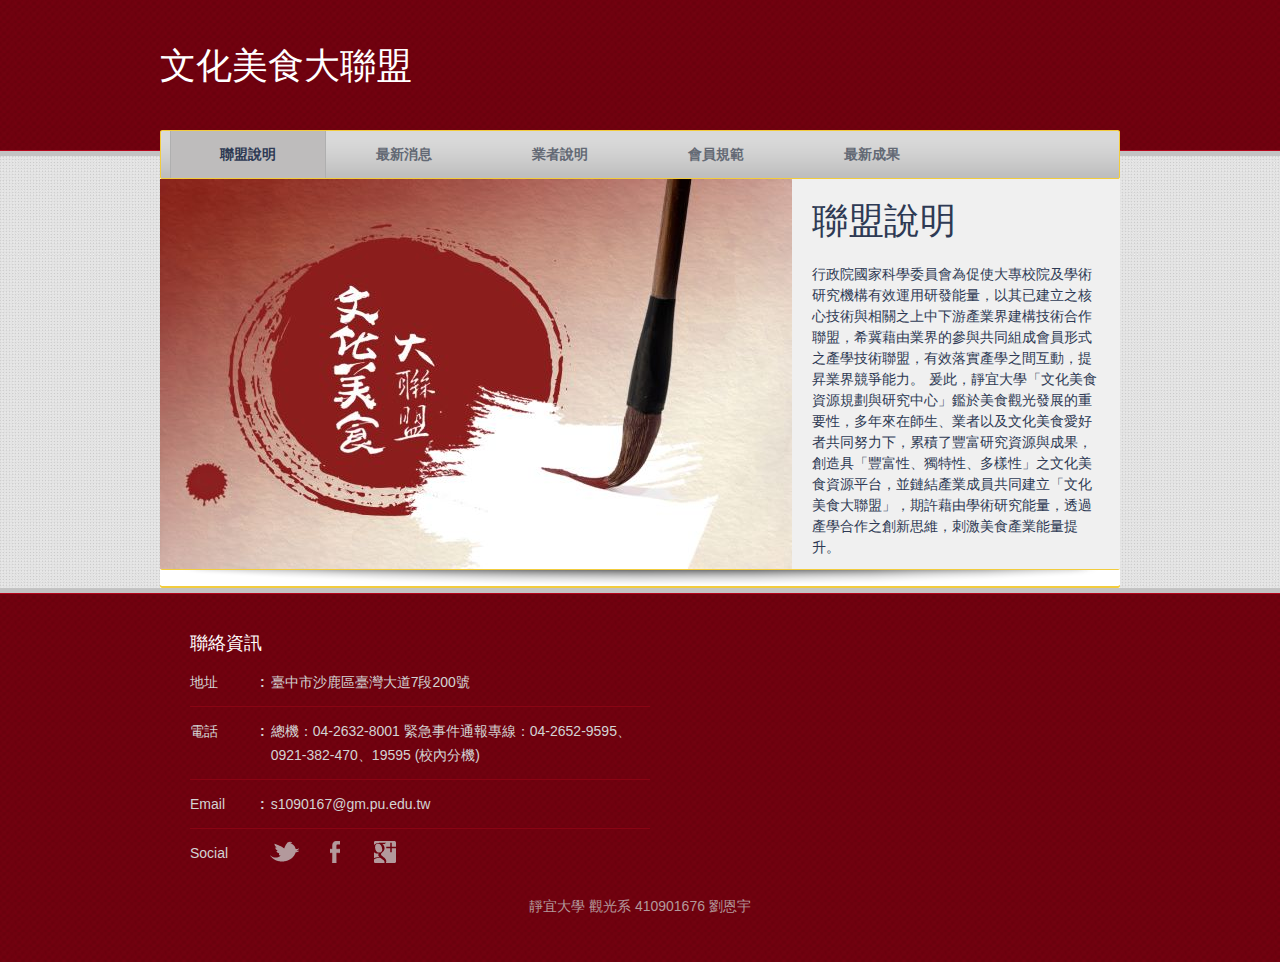
<file: index.html>
<!DOCTYPE html>
<!-- Website template by freewebsitetemplates.com -->
<html>
<head>
	<meta charset="UTF-8">
	<title>文化美食大聯盟</title>
	<link rel="stylesheet" href="css/style.css" type="text/css">
</head>
<body>
	<div id="page">
		<div id="header">
			<div class="background">
				<h1 id="logo"> <a href="index.html">文化美食大聯盟</a> </h1>
				<div id="navigation">
					<ul>
						<li class="selected">
							<a href="index.html">聯盟說明</a>
						</li>
						<li>
							<a href="news.html">最新消息</a>
						</li>
						<li>
							<a href="members.html">業者說明</a>
						</li>
						<li>
							<a href="rules.html">會員規範</a>
						</li>
						<li>
							<a href="works.html">最新成果</a>
						</li>
					</ul>
				</div>
			</div>
		</div>
		<div id="contents">
			<div id="adbox">
				<div>
					<img src="index.jpg" alt="Img" height="390" width="632">
					<h1>聯盟說明</h1>
					<h4>行政院國家科學委員會為促使大專校院及學術研究機構有效運用研發能量，以其已建立之核心技術與相關之上中下游產業界建構技術合作聯盟，希冀藉由業界的參與共同組成會員形式之產學技術聯盟，有效落實產學之間互動，提昇業界競爭能力。 

                    爰此，靜宜大學「文化美食資源規劃與研究中心」鑑於美食觀光發展的重要性，多年來在師生、業者以及文化美食愛好者共同努力下，累積了豐富研究資源與成果，創造具「豐富性、獨特性、多樣性」之文化美食資源平台，並鏈結產業成員共同建立「文化美食大聯盟」，期許藉由學術研究能量，透過產學合作之創新思維，刺激美食產業能量提升。
                    </h4>
					
				</div>
			</div>
		<div id="footer">
			<div class="background">
				<div class="body">
					<div class="section">
						<h3>聯絡資訊</h3>
						<ul>
							<li>
								<span>地址</span><strong>:</strong>
								<p>
									臺中市沙鹿區臺灣大道7段200號
								</p>
							</li>
							<li>
								<span>電話</span><strong>:</strong>
								<p>
									總機：04-2632-8001 
                                    緊急事件通報專線：04-2652-9595、0921-382-470、19595 (校內分機)
								</p>
							</li>
							<li>
								<span>Email</span><strong>:</strong>
								<p>
									s1090167@gm.pu.edu.tw
								</p>
							</li>
							<li>
								<span>Social</span><a href="#" target="_blank" class="twitter"></a><a href="#" target="_blank" class="facebook"></a><a href="#" target="_blank" class="googleplus"></a>
							</li>
						</ul>
					</div>
					<p style="color: #b3999c;" id="footnote" >
						 靜宜大學 觀光系 410901676 劉恩宇
					</p>
				</div>
			</div>
		</div>
	</div>
</body>
</html>
</file>
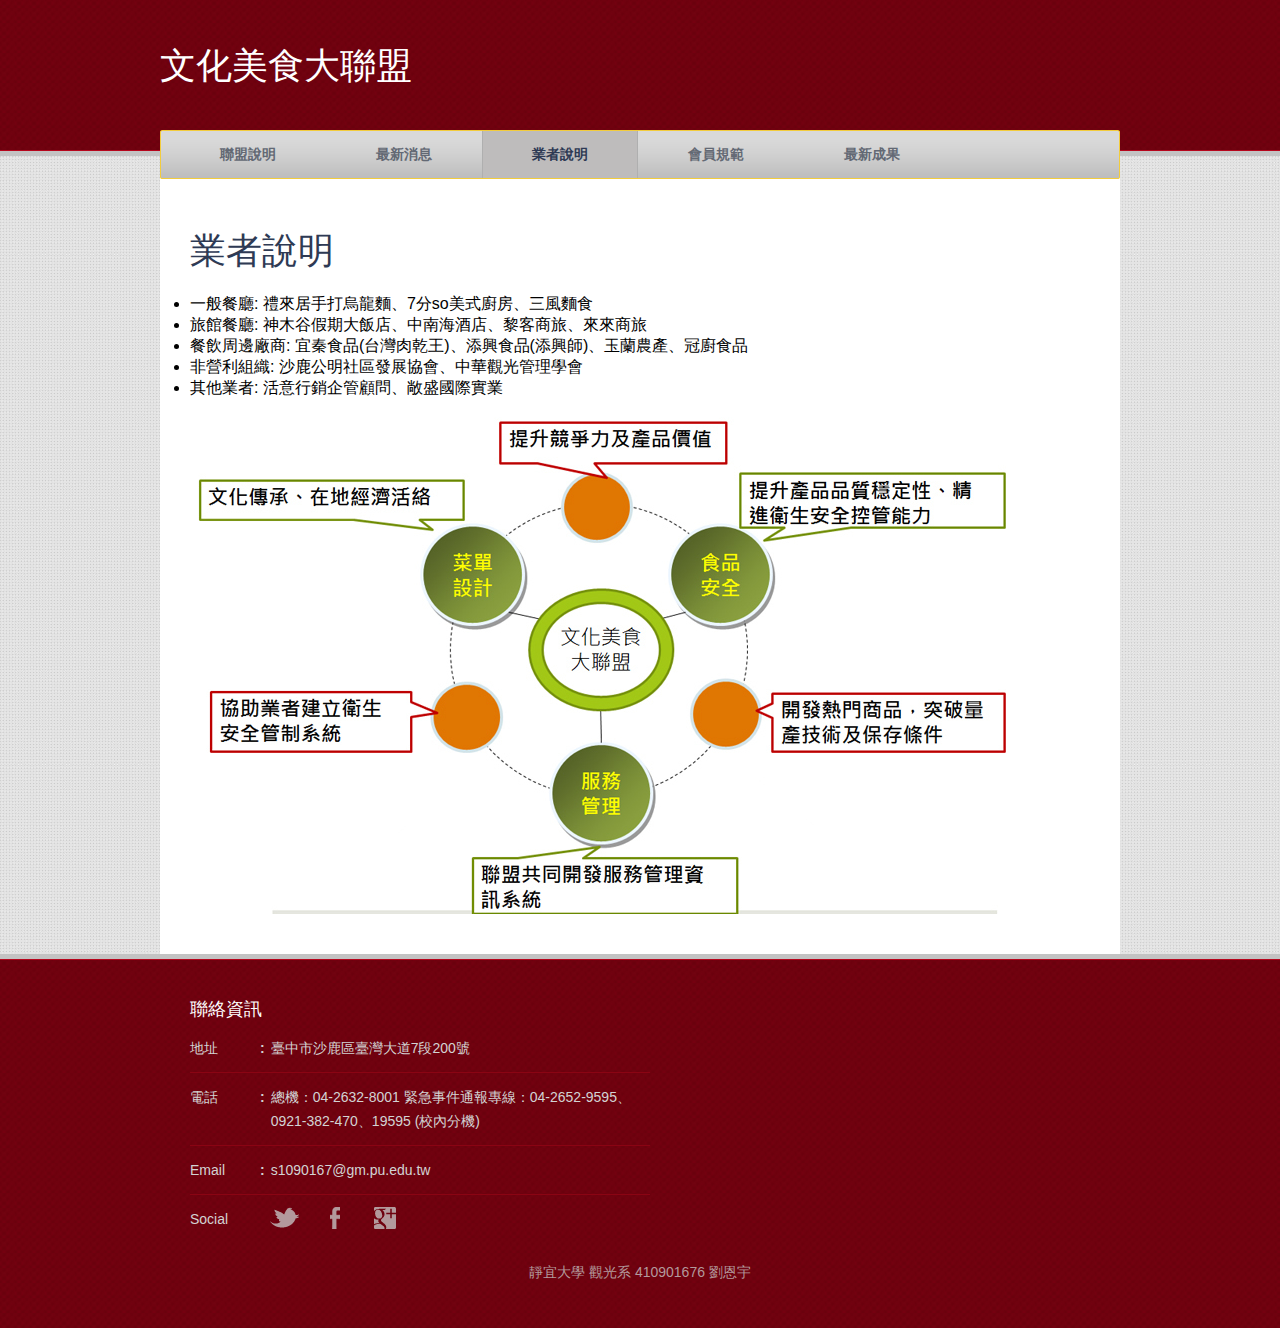
<file: members.html>
<!DOCTYPE html>
<!-- Website template by freewebsitetemplates.com -->
<html>
<head>
	<meta charset="UTF-8">
	<title>文化美食大聯盟</title>
	<link rel="stylesheet" href="css/style.css" type="text/css">
</head>
<body>
	<div id="page">
		<div id="header">
			<div class="background">
				<h1 id="logo"> <a href="index.html">文化美食大聯盟</a> </h1>
				<div id="navigation">
					<ul>
						<li>
							<a href="index.html">聯盟說明</a>
						</li>
						<li>
							<a href="news.html">最新消息</a>
						</li>
						<li class="selected">
							<a href="members.html">業者說明</a>
						</li>
						<li>
							<a href="rules.html">會員規範</a>
						</li>
						<li>
							<a href="works.html">最新成果</a>
						</li>
					</ul>
				</div>
			</div>
		</div>
		<div id="contents">
			<div id="services">
				<h1>業者說明</h1>
				<li>一般餐廳: 禮來居手打烏龍麵、7分so美式廚房、三風麵食</li>

				<li>旅館餐廳: 神木谷假期大飯店、中南海酒店、黎客商旅、來來商旅</li>

				<li>餐飲周邊廠商: 宜秦食品(台灣肉乾王)、添興食品(添興師)、玉蘭農產、冠廚食品</li>

				<li>非營利組織: 沙鹿公明社區發展協會、中華觀光管理學會</li>

				<li>其他業者: 活意行銷企管顧問、敞盛國際實業</li>
				<br><img src="purpose.jpg">
<br><br><br>
			<div id="footer">
			<div class="background">
				<div class="body">
					<div class="section">
						<h3>聯絡資訊</h3>
						<ul>
							<li>
								<span>地址</span><strong>:</strong>
								<p>
									臺中市沙鹿區臺灣大道7段200號
								</p>
							</li>
							<li>
								<span>電話</span><strong>:</strong>
								<p>
									總機：04-2632-8001 
                                    緊急事件通報專線：04-2652-9595、0921-382-470、19595 (校內分機)
								</p>
							</li>
							<li>
								<span>Email</span><strong>:</strong>
								<p>
									s1090167@gm.pu.edu.tw
								</p>
							</li>
							<li>
								<span>Social</span><a href="#" target="_blank" class="twitter"></a><a href="#" target="_blank" class="facebook"></a><a href="#" target="_blank" class="googleplus"></a>
							</li>
						</ul>
					</div>
					<p style="color: #b3999c;" id="footnote" >
						 靜宜大學 觀光系 410901676 劉恩宇
					</p>
				</div>
			</div>
		</div>
	</div>
</body>
</html>
</file>
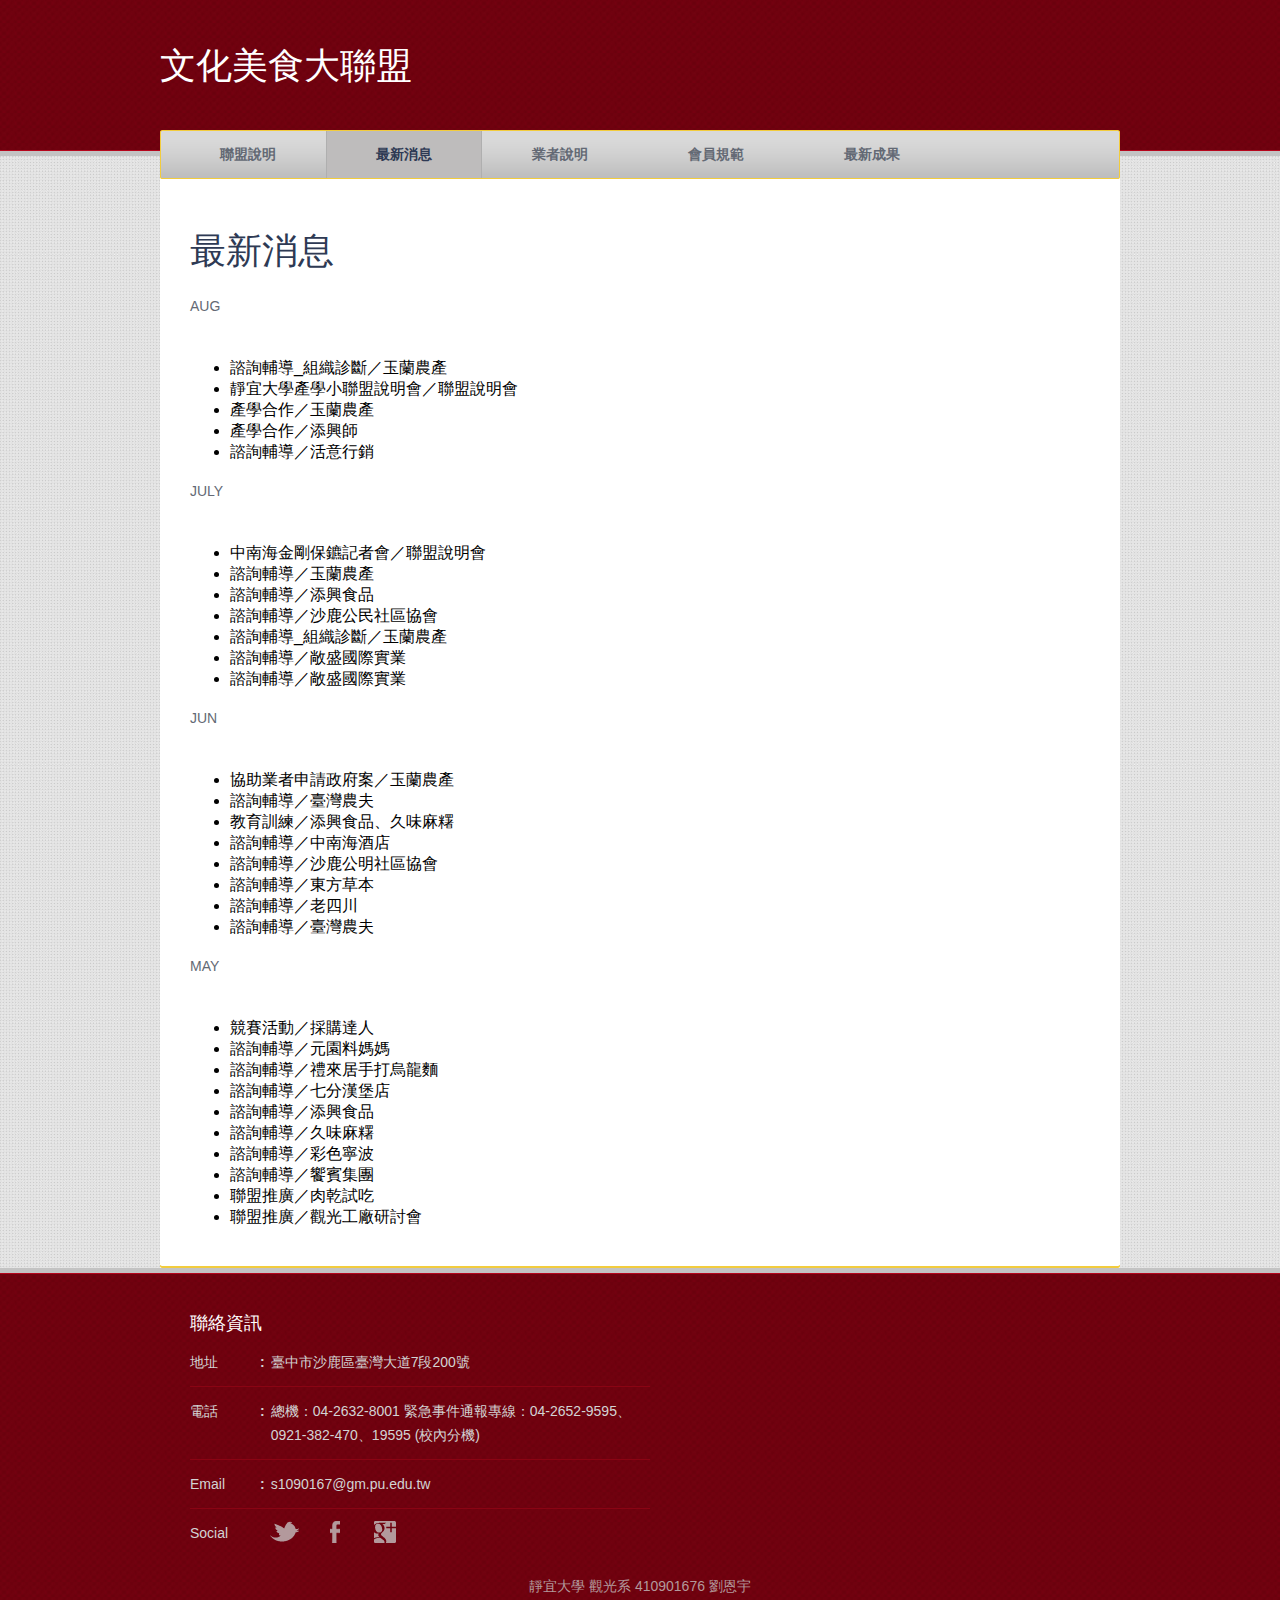
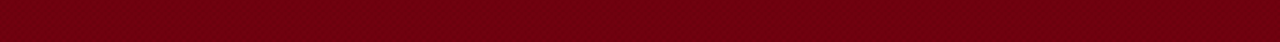
<file: news.html>
<!DOCTYPE html>
<!-- Website template by freewebsitetemplates.com -->
<html>
<head>
	<meta charset="UTF-8">
	<title>文化美食大聯盟</title>
	<link rel="stylesheet" href="css/style.css" type="text/css">
</head>
<body>
	<div id="page">
		<div id="header">
			<div class="background">
				<h1 id="logo"> <a href="index.html">文化美食大聯盟</a> </h1>
				<div id="navigation">
					<ul>
						<li>
							<a href="index.html">聯盟說明</a>
						</li>
						<li class="selected">
							<a href="news.html">最新消息</a>
						</li>
						<li>
							<a href="members.html">業者說明</a>
						</li>
						<li>
							<a href="rules.html">會員規範</a>
						</li>
						<li>
							<a href="works.html">最新成果</a>
						</li>
					</ul>
				</div>
			</div>
		</div>
		<div id="contents">
			<div id="rate">
				<h1>最新消息</h1>
					<p>AUG</p><ul>
					<li>諮詢輔導_組織診斷／玉蘭農產 </li>
					<li>靜宜大學產學小聯盟說明會／聯盟說明會 </li>
					<li>產學合作／玉蘭農產 </li>
					<li>產學合作／添興師 </li>
					<li>諮詢輔導／活意行銷</li>
				</ul>

					<p>JULY</p><ul>

					<li>中南海金剛保鑣記者會／聯盟說明會 </li>
					<li>諮詢輔導／玉蘭農產 </li>
					<li>諮詢輔導／添興食品 </li>
					<li>諮詢輔導／沙鹿公民社區協會 </li>
					<li>諮詢輔導_組織診斷／玉蘭農產</li> 
					<li>諮詢輔導／敞盛國際實業 </li>
					<li>諮詢輔導／敞盛國際實業</li>
				</ul>
					<p>JUN</p><ul>

					<li>協助業者申請政府案／玉蘭農產 </li>
					<li>諮詢輔導／臺灣農夫 </li>
					<li>教育訓練／添興食品、久味麻糬</li> 
					<li>諮詢輔導／中南海酒店 </li>
					<li>諮詢輔導／沙鹿公明社區協會</li> 
					<li>諮詢輔導／東方草本 </li>
					<li>諮詢輔導／老四川 </li>
					<li>諮詢輔導／臺灣農夫</li>
				</ul>
					<p>MAY</p><ul>

					<li>競賽活動／採購達人 </li>
					<li>諮詢輔導／元園料媽媽</li>
					<li>諮詢輔導／禮來居手打烏龍麵</li>
					<li>諮詢輔導／七分漢堡店 </li>
					<li>諮詢輔導／添興食品</li>
					<li>諮詢輔導／久味麻糬 </li>
					<li>諮詢輔導／彩色寧波 </li>
					<li>諮詢輔導／饗賓集團 </li>
					<li>聯盟推廣／肉乾試吃 </li>
					<li>聯盟推廣／觀光工廠研討會</li>
				</ul>
		</div>
		<div id="footer">
			<div class="background">
				<div class="body">
					<div class="section">
						<h3>聯絡資訊</h3>
						<ul>
							<li>
								<span>地址</span><strong>:</strong>
								<p>
									臺中市沙鹿區臺灣大道7段200號
								</p>
							</li>
							<li>
								<span>電話</span><strong>:</strong>
								<p>
									總機：04-2632-8001 
                                    緊急事件通報專線：04-2652-9595、0921-382-470、19595 (校內分機)
								</p>
							</li>
							<li>
								<span>Email</span><strong>:</strong>
								<p>
									s1090167@gm.pu.edu.tw
								</p>
							</li>
							<li>
								<span>Social</span><a href="#"  class="twitter"></a><a href="#"  class="facebook"></a><a href="#"  class="googleplus"></a>
							</li>
						</ul>
					</div>
					<p style="color: #b3999c;" id="footnote" >
						 靜宜大學 觀光系 410901676 劉恩宇
					</p>
				</div>
			</div>
		</div>
	</div>
</body>
</html>
</file>
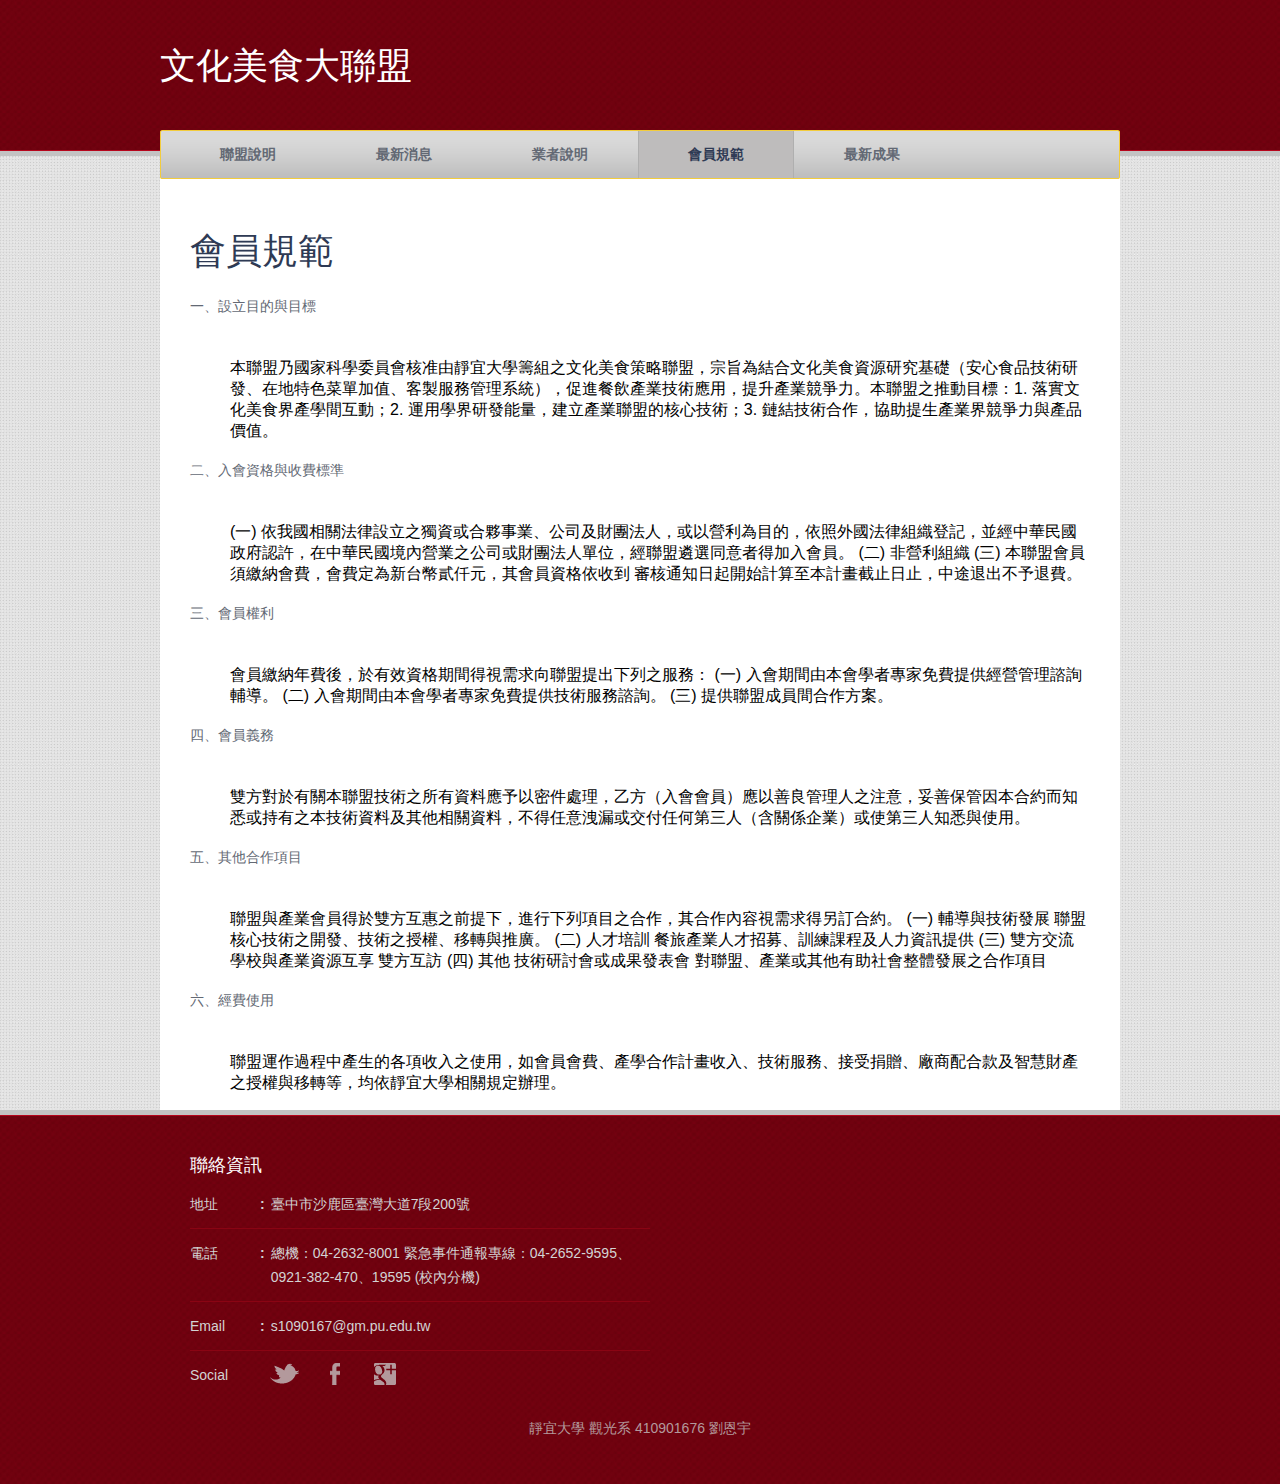
<file: rules.html>
<!DOCTYPE html>
<!-- Website template by freewebsitetemplates.com -->
<html>
<head>
	<meta charset="UTF-8">
	<title>文化美食大聯盟</title>
	<link rel="stylesheet" href="css/style.css" type="text/css">
</head>
<body>
	<div id="page">
		<div id="header">
			<div class="background">
				<h1 id="logo"> <a href="index.html">文化美食大聯盟</a> </h1>
				<div id="navigation">
					<ul>
						<li>
							<a href="index.html">聯盟說明</a>
						</li>
						<li>
							<a href="news.html">最新消息</a>
						</li>
						<li>
							<a href="members.html">業者說明</a>
						</li>
						<li class="selected">
							<a href="rules.html">會員規範</a>
						</li>
						<li>
							<a href="works.html">最新成果</a>
						</li>
					</ul>
				</div>
			</div>
		</div>
		<div id="contents">
			<div id="services">
				<h1>會員規範</h1>
				<p>一、設立目的與目標</p><ul>

   					本聯盟乃國家科學委員會核准由靜宜大學籌組之文化美食策略聯盟，宗旨為結合文化美食資源研究基礎（安心食品技術研發、在地特色菜單加值、客製服務管理系統），促進餐飲產業技術應用，提升產業競爭力。本聯盟之推動目標：1. 落實文化美食界產學間互動；2. 運用學界研發能量，建立產業聯盟的核心技術；3. 鏈結技術合作，協助提生產業界競爭力與產品價值。
   				</ul>

 

				<p>二、入會資格與收費標準</p><ul>

					(一)  依我國相關法律設立之獨資或合夥事業、公司及財團法人，或以營利為目的，依照外國法律組織登記，並經中華民國政府認許，在中華民國境內營業之公司或財團法人單位，經聯盟遴選同意者得加入會員。 
					(二)  非營利組織 
					(三)  本聯盟會員須繳納會費，會費定為新台幣貳仟元，其會員資格依收到 
					審核通知日起開始計算至本計畫截止日止，中途退出不予退費。
				</ul>
					 

			    <p>三、會員權利</p><ul>

					會員繳納年費後，於有效資格期間得視需求向聯盟提出下列之服務： 
					(一) 入會期間由本會學者專家免費提供經營管理諮詢輔導。 
					(二) 入會期間由本會學者專家免費提供技術服務諮詢。 
					(三) 提供聯盟成員間合作方案。
				</ul>
					 

				<p>四、會員義務</p><ul>

					雙方對於有關本聯盟技術之所有資料應予以密件處理，乙方（入會會員）應以善良管理人之注意，妥善保管因本合約而知悉或持有之本技術資料及其他相關資料，不得任意洩漏或交付任何第三人（含關係企業）或使第三人知悉與使用。
				</ul>
					 

				<p>五、其他合作項目</p><ul>

					聯盟與產業會員得於雙方互惠之前提下，進行下列項目之合作，其合作內容視需求得另訂合約。 
					(一) 輔導與技術發展 
					聯盟核心技術之開發、技術之授權、移轉與推廣。 
					(二) 人才培訓 
					餐旅產業人才招募、訓練課程及人力資訊提供 
					(三) 雙方交流

					學校與產業資源互享
					雙方互訪
					(四) 其他

					技術研討會或成果發表會
					對聯盟、產業或其他有助社會整體發展之合作項目
					</ul>

				<p>六、經費使用</p><ul>

					聯盟運作過程中產生的各項收入之使用，如會員會費、產學合作計畫收入、技術服務、接受捐贈、廠商配合款及智慧財產之授權與移轉等，均依靜宜大學相關規定辦理。 
					</ul>
			<div id="footer">
			<div class="background">
				<div class="body">
					<div class="section">
						<h3>聯絡資訊</h3>
						<ul>
							<li>
								<span>地址</span><strong>:</strong>
								<p>
									臺中市沙鹿區臺灣大道7段200號
								</p>
							</li>
							<li>
								<span>電話</span><strong>:</strong>
								<p>
									總機：04-2632-8001 
                                    緊急事件通報專線：04-2652-9595、0921-382-470、19595 (校內分機)
								</p>
							</li>
							<li>
								<span>Email</span><strong>:</strong>
								<p>
									s1090167@gm.pu.edu.tw
								</p>
							</li>
							<li>
								<span>Social</span><a href="#" target="_blank" class="twitter"></a><a href="#" target="_blank" class="facebook"></a><a href="#" target="_blank" class="googleplus"></a>
							</li>
						</ul>
					</div>
					<p style="color: #b3999c;" id="footnote" >
						 靜宜大學 觀光系 410901676 劉恩宇
					</p>
				</div>
			</div>
		</div>
	</div>
</body>
</html>
</file>
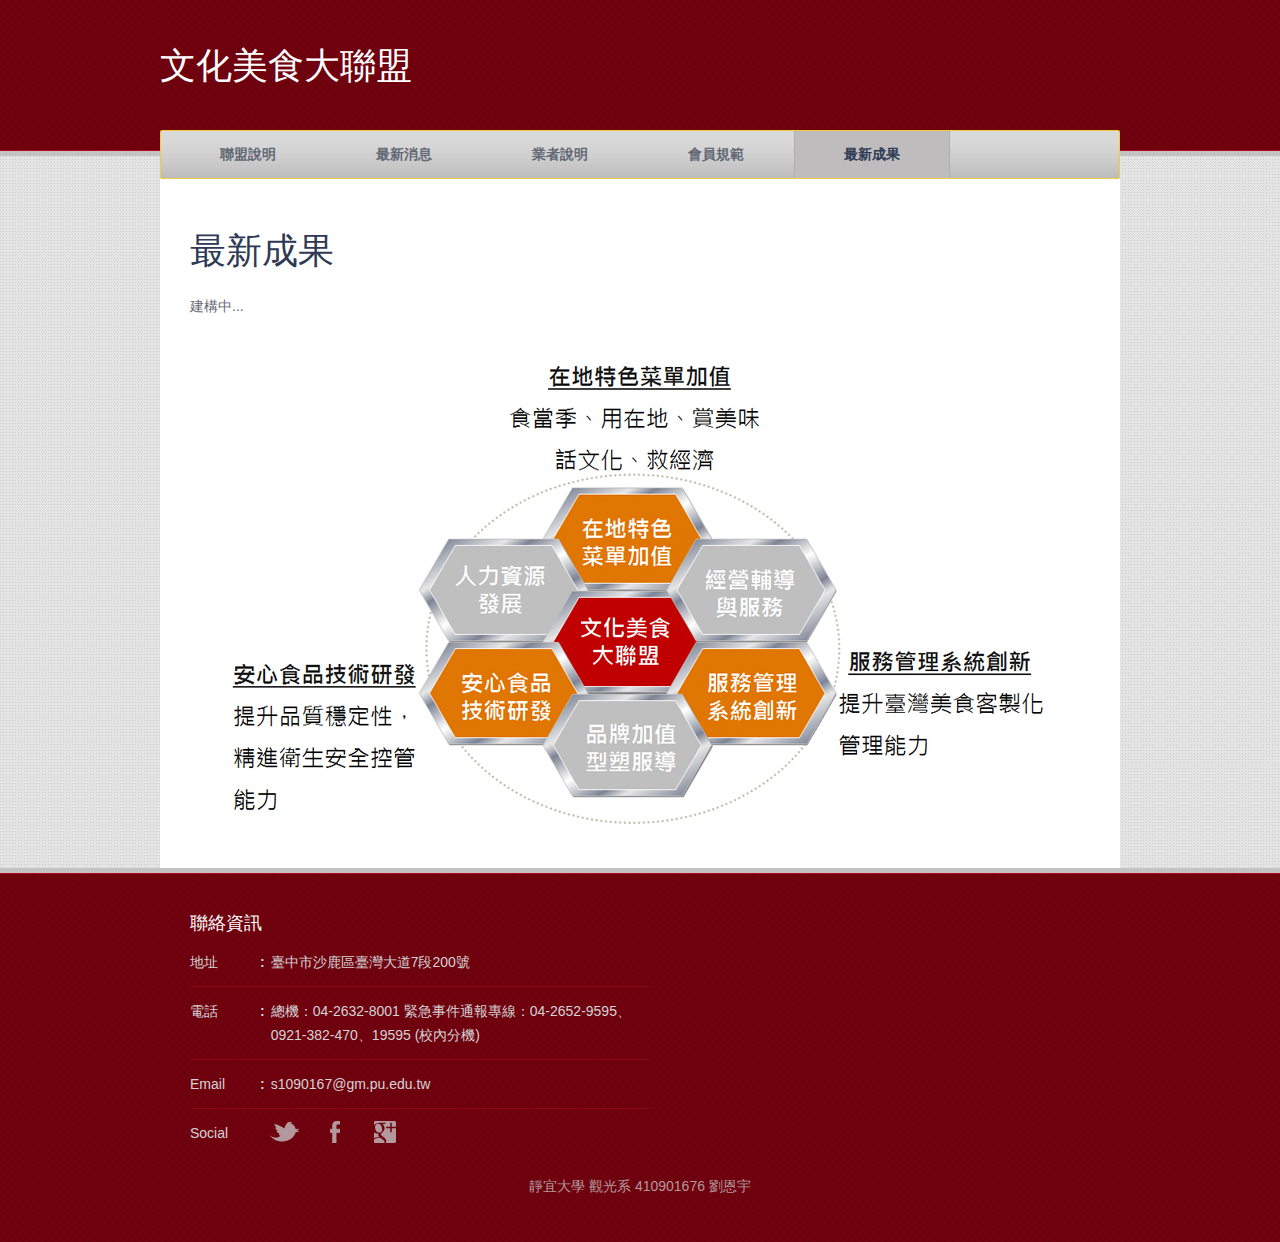
<file: works.html>
<!DOCTYPE html>
<!-- Website template by freewebsitetemplates.com -->
<html>
<head>
	<meta charset="UTF-8">
	<title>文化美食大聯盟</title>
	<link rel="stylesheet" href="css/style.css" type="text/css">
</head>
<body>
	<div id="page">
		<div id="header">
			<div class="background">
				<h1 id="logo"> <a href="index.html">文化美食大聯盟</a> </h1>
				<div id="navigation">
					<ul>
						<li>
							<a href="index.html">聯盟說明</a>
						</li>
						<li>
							<a href="news.html">最新消息</a>
						</li>
						<li>
							<a href="members.html">業者說明</a>
						</li>
						<li>
							<a href="rules.html">會員規範</a>
						</li>
						<li class="selected">
							<a href="works.html">最新成果</a>
						</li>
					</ul>
				</div>
			</div>
		</div>
		<div id="contents">
			<div id="services">
				<h1>最新成果</h1>
				<p>建構中...</p><ul>

   					<img src="plan-action.jpg">
   					<br><br>
			<div id="footer">
			<div class="background">
				<div class="body">
					<div class="section">
						<h3>聯絡資訊</h3>
						<ul>
							<li>
								<span>地址</span><strong>:</strong>
								<p>
									臺中市沙鹿區臺灣大道7段200號
								</p>
							</li>
							<li>
								<span>電話</span><strong>:</strong>
								<p>
									總機：04-2632-8001 
                                    緊急事件通報專線：04-2652-9595、0921-382-470、19595 (校內分機)
								</p>
							</li>
							<li>
								<span>Email</span><strong>:</strong>
								<p>
									s1090167@gm.pu.edu.tw
								</p>
							</li>
							<li>
								<span>Social</span><a href="#" target="_blank" class="twitter"></a><a href="#" target="_blank" class="facebook"></a><a href="#" target="_blank" class="googleplus"></a>
							</li>
						</ul>
					</div>
					<p style="color: #b3999c;" id="footnote" >
						 靜宜大學 觀光系 410901676 劉恩宇
					</p>
				</div>
			</div>
		</div>
	</div>
</body>
</html>
</file>
<file: css/style.css>
/* Website template by freewebsitetemplates.com */
@font-face {
	font-family: 'DaysOne-Regular';
	src: url('../fonts/DaysOne-Regular.eot');
	src: local('☺'), url('../fonts/DaysOne-Regular.woff') format('woff'), url('../fonts/DaysOne-Regular.ttf') format('truetype'), url('../fonts/DaysOne-Regular.svg') format('svg');
	font-weight: normal;
	font-style: normal;
}
body {
	background: url(../images/bg-body.jpg) repeat left top;
	font-family: Arial, Helvetica, sans-serif;
	min-width: 960px;
	margin: 0;
}
.background {
	background: url(../images/bg-pattern-red.jpg) repeat left top;
}
#page {
	width: 960px;
	margin: 0 auto;
	padding: 156px 0 0;
}
img {
	border: 0;
}
/*------------------------------ SPRITES ------------------------------*/
#footer ul li a {
	background: url(../images/icons.png) no-repeat;
}
#message input[type='submit'], .more {
	background: url(../images/bg-buttons.png) no-repeat;
}
.more {
	background-position: 0 -35px;
	color: #636974;
	display: inline-block;
	font-size: 14px;
	font-weight: bold;
	height: 35px;
	line-height: 35px;
	width: 170px;
	padding: 1px 0;
	text-align: center;
	text-decoration: none;
	text-transform: uppercase;
}
.more:hover {
	background-position: 0 -82px;
	color: #010000;
}
/*------------------------------ HEADER ------------------------------*/
#header {
	width: 100%;
	border-bottom: 5px solid #c3c3c3;
	position: absolute;
	left: 0;
	top: 0;
}
#header .background {
	height: 150px;
	border-bottom: 1px solid #b6051c;
}
/** Logo **/
#logo {
	font-family: 'DaysOne-Regular';
	font-size: 36px;
	font-weight: normal;
	line-height: 130px;
	width: 960px;
	margin: 0 auto;
}
#logo a {
	color: #fff;
	text-decoration: none;
	text-transform: uppercase;
}
/** Navigation **/
#navigation {
	background: url(../images/bg-navigation.png) no-repeat;
	height: 49px;
	width: 960px;
	margin: 0 auto;
	position: relative;
	top: 0;
}
#navigation ul {
	display: inline-block;
	list-style: none;
	margin: 0;
	padding: 1px 10px;
}
#navigation li {
	float: left;
}
#navigation li a {
	color: #636974;
	display: block;
	font-size: 14px;
	font-weight: bold;
	line-height: 47px;
	width: 154px;
	border-color: transparent;
	border-style: none solid;
	border-width: 1px;
	text-align: center;
	text-decoration: none;
	text-transform: uppercase;
}
#navigation li a:hover, #navigation li.selected a {
	background-color: #bebcbc;
	color: #2e3a54;
	border-color: #afafaf;
}
/*------------------------------ CONTENTS ------------------------------*/
#contents {
	background: #fff url(../images/bg-content-bottom.png) no-repeat left bottom;
	display: inline-block;
	width: 100%;
	margin-bottom: 30px;
	padding: 23px 0 0;
	-webkit-border-bottom-right-radius: 1px;
	-webkit-border-bottom-left-radius: 1px;
	-moz-border-radius-bottomright: 1px;
	-moz-border-radius-bottomleft: 1px;
	border-bottom-right-radius: 1px;
	border-bottom-left-radius: 1px;
}
#contents h1, #contents h2, #contents h4, #contents h5, #contents h6 {
	color: #2e3a54;
	font-family: "DaysOne-Regular";
	font-size: 36px;
	font-weight: normal;
	margin: 0 0 18px;
}
#contents h2 {
	font-size: 24px;
	line-height: 24px;
	text-transform: uppercase;
}
#contents h4 {
	font-size: 16px;
	line-height: 21px;
	margin: 0 0 12px;
	text-transform: uppercase;
}
#contents h5 {
	font-size: 14px;
	line-height: 24px;
	margin: 0;
	text-transform: uppercase;
}
#contents h5 a {
	color: #940315;
	text-decoration: none;
}
#contents h6 {
	font-size: 12px;
	line-height: 24px;
	text-transform: uppercase;
}
#contents p {
	color: #636974;
	font-size: 14px;
	line-height: 24px;
	margin: 0;
	padding: 0 0 24px;
}
#contents p a {
	color: #636974;
}
#contents p a:hover {
	color: #721f29;
}
#contents h5 a:hover {
	text-decoration: underline;
}
#contents .footer {
	background-color: #f8f8f8;
	clear: both;
	width: 900px;
	margin: 0 0 4px -30px;
	padding: 20px 30px 0;
}
#contents .footer h6 {
	float: left;
	width: 210px;
	margin-bottom: 30px;
	margin-right: 20px;
	text-transform: uppercase;
}
#contents .section {
	width: 260px;
	padding: 0 0 0 20px;
}
#contents > div:first-child {
	padding: 48px 30px 24px;
}
.time {
	color: #636974;
	display: block;
	font-size: 12px;
	line-height: 12px;
	padding: 6px 0 5px;
}
/** adbox **/
#contents #adbox {
	background: url(../images/bg-adbox-bottom.png) no-repeat left bottom;
	padding: 0 0 19px;
	position: relative;
}
#adbox > div {
	background-color: #f0f0f0;
	height: 390px;
	-webkit-border-bottom-right-radius: 1px;
	-webkit-border-bottom-left-radius: 1px;
	-moz-border-radius-bottomright: 1px;
	-moz-border-radius-bottomleft: 1px;
	border-bottom-right-radius: 1px;
	border-bottom-left-radius: 1px;
	padding-right: 20px;
}
#adbox > div:after {
	clear:both;
	content:"";
	display:block;
	height:1%;
	line-height:0;
	visibility:hidden;
}
#adbox h1 {
	padding-top: 18px;
}
#adbox h4 {
	font-size: 14px;
}
#adbox img {
	float: left;
	margin-right: 20px;
}
/** Sidebar **/
#contents .sidebar {
	float: left;
	min-height: 490px;
	width: 279px;
	border-right: 1px solid #f2cc3d;
	margin: -19px 40px 0 30px;
	padding: 20px 0 0;
}
#contents .sidebar ul {
	list-style: none;
	margin: 0;
	padding: 0;
}
#contents .sidebar ul li {
	font-size: 14px;
	line-height: 24px;
	margin: 0 0 24px;
}
#contents .sidebar ul span {
	color: #636974;
	display: block;
	font-size: 12px;
	line-height: 12px;
	padding: 6px 0 5px;
}
#contents .sidebar ul li a {
	color: #636974;
	text-decoration: none;
}
#contents .sidebar ul li a:hover {
	text-decoration: underline;
}
#sidebar, .highlight {
	float: right;
	display: inline-block;
	border-left: 1px solid #f2cc3d;
	margin: 0 0 24px 19px;
}
#sidebar .section {
	border-top: 1px solid #f2cc3d;
	padding-top: 24px;
}
#sidebar .section:first-child {
	border: 0;
	padding-top: 0;
}
#sidebar .section ul {
	color: #636974;
	font-size: x-small;
	margin: 0 0 24px;
	padding-left: 12px;
}
#sidebar .section ul li {
	padding-left: 10px;
}
#sidebar .section ul li > a {
	color: #636974;
	display: block;
	font-size: 14px;
	line-height: 24px;
	text-decoration: none;
}
#sidebar .section ul li a:hover {
	text-decoration: underline;
}
/** list **/
ul.list {
	list-style: none;
	width: 600px;
	margin: 0;
	padding: 0;
}
ul.list li h5 + img {
	float: left;
	margin-right: 20px;
	margin-top: 6px;
}
/** Main **/
#main > ul {
	display: inline-block;
	list-style: none;
	width: 580px;
	margin: 0;
	padding: 0;
}
#main > ul li {
	float: left;
	width: 290px;
}
#main > ul li p b {
	color: #2e3a54;
	display: block;
	font-family: 'DaysOne-Regular';
	font-weight: normal;
	text-transform: uppercase;
}
/** About **/
#contents #about {
	padding-bottom: 0;
	padding-top: 48px;
}
#about #main img {
	margin-bottom: 18px;
}
#about .footer p {
	font-size: 12px;
}
/** Services **/
#contents #services {
	display: inline-block;
	width: 900px;
}
#services #sidebar {
	min-height: 620px;
}
/** Rates **/
#rates #sidebar {
	min-height: 616px;
	margin-left: 19px;
}
#rates ul.list li {
	display: inline-block;
	width: 100%;
}
#rates ul.list li > div {
	float: right;
	width: 198px;
	margin-left: 20px;
}
/** Blog **/
#blog #sidebar {
	min-height: 740px;
}
#blog #sidebar ul.posts {
	list-style: none;
	padding: 0;
}
#blog #sidebar ul.posts li {
	margin: 0 0 24px;
	padding: 0;
}
#blog #sidebar ul.posts li span.time a {
	color: #636974;
	text-decoration: none;
}
#blog #sidebar ul.posts li span.time a:hover {
	text-decoration: underline;
}
#blog #main span.time, #blog #main span.time a {
	color: #2e3a54;
	text-decoration: none;
}
#blog #main > ul li {
	width: 100%;
}
/** Contact **/
#contents #contact {
	padding-bottom: 0;
	padding-top: 48px;
}
#contact .highlight {
	width: 438px;
	padding-left: 20px;
}
#contact .highlight ul {
	display: block;
	list-style: none;
	width: 100%;
	margin: 0;
	padding: 0;
}
#contact .highlight ul li {
	float: left;
	display: inline-block;
	width: 180px;
	vertical-align: text-top;
}
#contact .highlight ul li:first-child {
	margin-right: 60px;
}
#contact #main img {
	margin: 6px 0 14px;
}
/*------------------------------ FOOTER ------------------------------*/
#footer {
	width: 100%;
	border-top: 5px solid #c3c3c3;
	position: absolute;
	left: 0;
}
#footer .background {
	border-top: 1px solid #b6051c;
}
#footer .body {
	width: 960px;
	margin: 0 auto;
	padding: 40px 0 20px;
}
#footer .section {
	float: left;
	display: inline-block;
	width: 460px;
	margin: 0 10px 24px;
}
#footer h3 {
	color: #fff;
	font-family: 'DaysOne-Regular';
	font-size: 18px;
	font-weight: normal;
	line-height: 18px;
	margin: 0 0 18px;
	text-transform: uppercase;
}
#footer ul {
	list-style: none;
	margin: 0;
	padding: 0;
}
#footer ul li {
	color: #d3d3d3;
	display: inline-block;
	font-size: 14px;
	line-height: 24px;
	width: 100%;
	border-top: 1px solid #8a0413;
	padding: 12px 0 0;
	vertical-align:top;
}
#footer ul li:first-child, #footer #message ul li {
	border: 0;
	padding: 0;
}
#footer ul li span {
	float: left;
	display: inline-block;
	width: 70px;
	vertical-align:top;
}
#footer ul li strong {
	float: left;
	display: inline-block;
	margin-right: 6px;
	vertical-align: top;
}
#footer ul li p {
	color: #d3d3d3;
	float: left;
	display: inline-block;
	width: 370px;
	margin: 0;
	padding: 0 0 12px;
}
#footer ul li a {
	color: #b3999c;
	display: inline-block;
	height: 22px;
	width: 30px;
	margin: 0 10px;
	text-decoration: none;
}
#footer ul li a.twitter {
	background-position: -40px 0;
}
#footer ul li a.facebook {
	background-position: -40px -32px;
}
#footer ul li a.googleplus {
	background-position: -40px -64px;
}
#footer ul li a.twitter:hover {
	background-position: 0 0;
}
#footer ul li a.facebook:hover {
	background-position: 0 -32px;
}
#footer ul li a.googleplus:hover {
	background-position: 0 -64px;
}
/** message **/
#message label {
	float: left;
	color: #b3999c;
	display: inline-block;
	font-size: 14px;
	line-height: 30px;
	width: 96px;
	margin-right: 10px;
	text-align: right;
}
#message input[type='text'] {
	color: #636974;
	display: inline-block;
	font-family: Arial, Helvetica, sans-serif;
	font-size: 14px;
	height: 35px;
	line-height: 35px;
	width: 342px;
	border: 1px solid #d7d7d7;
	margin: 0 0 11px;
	padding: 0 4px;
}
#message textarea {
	color: #636974;
	display: inline-block;
	font-family: Arial, Helvetica, sans-serif;
	font-size: 14px;
	height: 95px;
	line-height: 24px;
	width: 342px;
	border: 1px solid #d7d7d7;
	margin: 0 0 4px;
	padding: 0 4px;
	overflow: auto;
	resize: none;
}
#message input[type='submit'] {
	background-position: 0 0;
	color: #636974;
	cursor: pointer;
	font-family: Arial, Helvetica, sans-serif;
	font-size: 14px;
	height: 25px;
	line-height: 25px;
	width: 52px;
	border: 0;
	margin-left: 106px;
	padding: 0;
}
#message input[type='submit']:hover {
	background-position: -62px 0;
	color: #2e3a54;
}
#footnote {
	clear: both;
	color: #b3999c;
	font-size: 12px;
	margin: 0;
	text-align: center;
}
</file>
